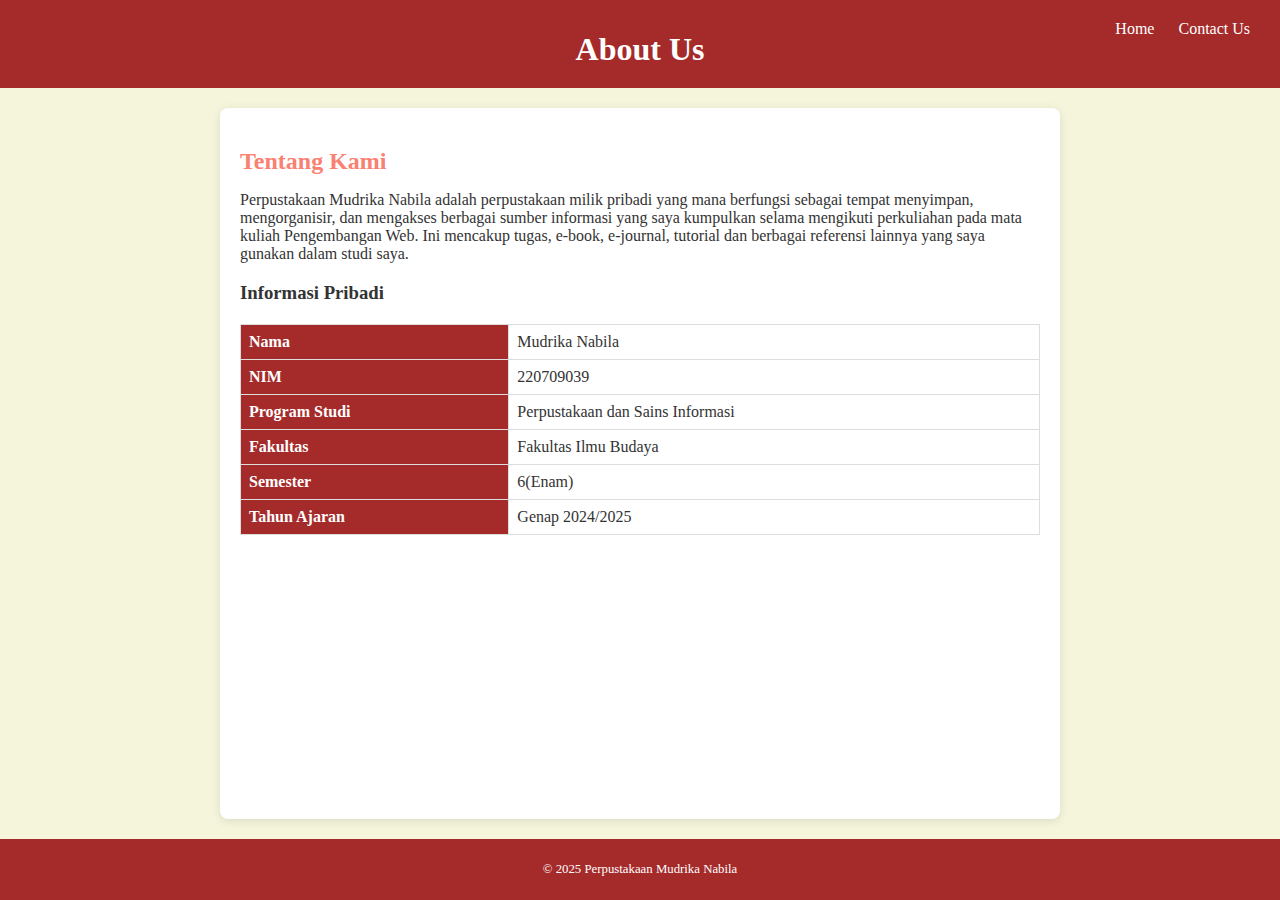
<file: about (1).html>
<!DOCTYPE html>
<html lang="id">
<head>
    <meta charset="UTF-8">
    <meta name="viewport" content="width=device-width, initial-scale=1.0">
    <title>About Us - PERPUSTAKAAN MUDRIKA NABILA</title>
    <style>
        body {
            font-family: Times New Roman, sans-serif;
            margin: 0;
            padding: 0;
            background-color: #f5f5dc; /* Warna latar belakang */
            color: #333;
            display: flex;
            flex-direction: column;
            min-height: 100vh; /* Memastikan footer di bagian bawah */
        }
        header {
            background-color: #a52a2a; /* Warna header */
            color: white;
            padding: 10px 20px;
            text-align: center;
        }
        nav {
            position: absolute;
            top: 20px;
            right: 20px;
        }
        nav a {
            margin: 0 10px;
            color: white;
            text-decoration: none;
            transition: color 0.3s; /* Transisi warna */
        }
        nav a:hover {
            color: #ff4500; /* Warna saat hover */
        }
        .container {
            max-width: 800px; /* Lebar maksimum kontainer */
            margin: 20px auto; /* Pusatkan kontainer */
            padding: 20px;
            background-color: #ffffff; /* Warna latar belakang kontainer */
            border-radius: 8px; /* Sudut melengkung */
            box-shadow: 0 2px 10px rgba(0, 0, 0, 0.1); /* Bayangan */
            flex: 1; /* Memungkinkan kontainer mengisi ruang yang tersedia */
        }
        h1 {
            color: #ffffff; /* Warna judul */
            margin-bottom: 10px; /* Spasi bawah judul */
        }
        h2 {
            color: #fa8072; /* Warna subjudul */
            margin-top: 20px; /* Spasi atas subjudul */
            margin-bottom: 10px; /* Spasi bawah subjudul */
        }
        table {
            width: 100%;
            border-collapse: collapse;
            margin-top: 20px;
        }
        table, th, td {
            border: 1px solid #ddd;
        }
        th, td {
            padding: 8px;
            text-align: left;
        }
        th {
            background-color: #a52a2a; /* Warna header tabel */
            color: white;
        }
        footer {
            text-align: center;
            padding: 10px;
            background-color: #a52a2a; /* Warna footer */
            color: white;
            font-size: 0.8em;
        }
    </style>
</head>
<body>

<header>
    <h1>About Us</h1>
    <nav>
        <a href="index.html">Home</a>
        <a href="contact.html">Contact Us</a>
    </nav>
</header>

<div class="container">
    <h2>Tentang Kami</h2>
    <p>Perpustakaan Mudrika Nabila adalah perpustakaan milik pribadi yang mana berfungsi sebagai tempat menyimpan, mengorganisir, dan mengakses berbagai sumber informasi yang saya kumpulkan selama mengikuti perkuliahan pada mata kuliah Pengembangan Web. Ini mencakup tugas, e-book, e-journal, tutorial dan berbagai referensi lainnya yang saya gunakan dalam studi saya.</p>
    
    <h3>Informasi Pribadi</h3>
    <table>
        <tr>
            <th>Nama</th>
            <td>Mudrika Nabila</td>
        </tr>
        <tr>
            <th>NIM</th>
            <td>220709039</td>
        </tr>
        <tr>
            <th>Program Studi</th>
            <td>Perpustakaan dan Sains Informasi</td>
        </tr>
        <tr>
            <th>Fakultas</th>
            <td>Fakultas Ilmu Budaya</td>
        </tr>
        <tr>
            <th>Semester</th>
            <td>6(Enam)</td>
        </tr>
        <tr>
            <th>Tahun Ajaran</th>
            <td>Genap 2024/2025</td>
        </tr>
    </table>
</div>

<footer>
    <p>&copy; 2025 Perpustakaan Mudrika Nabila
</file>
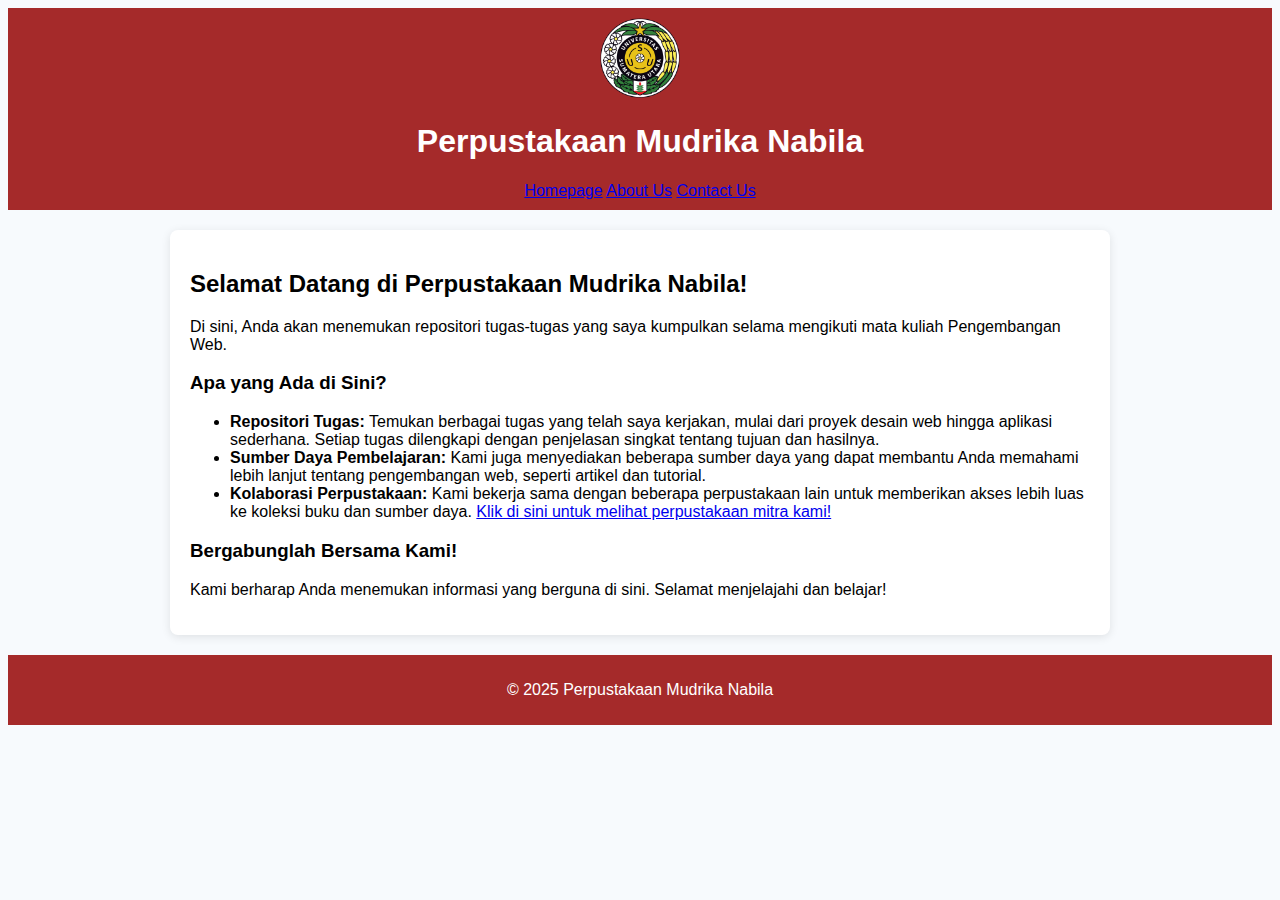
<file: collection.html>
<!DOCTYPE html>
<html lang="id">
<head>
    <meta charset="UTF-8">
    <meta name="viewport" content="width=device-width, initial-scale=1.0">
    <title>Perpustakaan Mudrika Nabila</title>
    <link rel="stylesheet" href="style.css">
</head>
<body>
    <header>
        <img src="logo.png" alt="Logo" width="80">
        <h1>Perpustakaan Mudrika Nabila</h1>
        <nav>
            <a href="index.html">Homepage</a>
            <a href="about.html">About Us</a>
            <a href="contact.html">Contact Us</a>
        </nav>
    </header>
    
    <div class="container">
        <section id="home">
            <h2>Selamat Datang di Perpustakaan Mudrika Nabila!</h2>
            <p>Di sini, Anda akan menemukan repositori tugas-tugas yang saya kumpulkan selama mengikuti mata kuliah Pengembangan Web.</p>
            
            <h3>Apa yang Ada di Sini?</h3>
            <ul>
                <li><b>Repositori Tugas:</b> Temukan berbagai tugas yang telah saya kerjakan, mulai dari proyek desain web hingga aplikasi sederhana. Setiap tugas dilengkapi dengan penjelasan singkat tentang tujuan dan hasilnya.</li>
                <li><b>Sumber Daya Pembelajaran:</b> Kami juga menyediakan beberapa sumber daya yang dapat membantu Anda memahami lebih lanjut tentang pengembangan web, seperti artikel dan tutorial.</li>
                <li><b>Kolaborasi Perpustakaan:</b> Kami bekerja sama dengan beberapa perpustakaan lain untuk memberikan akses lebih luas ke koleksi buku dan sumber daya. <a href="https://library.usu.ac.id/" target="_blank">Klik di sini untuk melihat perpustakaan mitra kami!</a></li>
            </ul>
    
            <h3>Bergabunglah Bersama Kami!</h3>
            <p>Kami berharap Anda menemukan informasi yang berguna di sini. Selamat menjelajahi dan belajar!</p>
        </section>
    </div>
    
    <footer>
        <p>&copy; 2025 Perpustakaan Mudrika Nabila
    </body>
     
 </html>
</file>
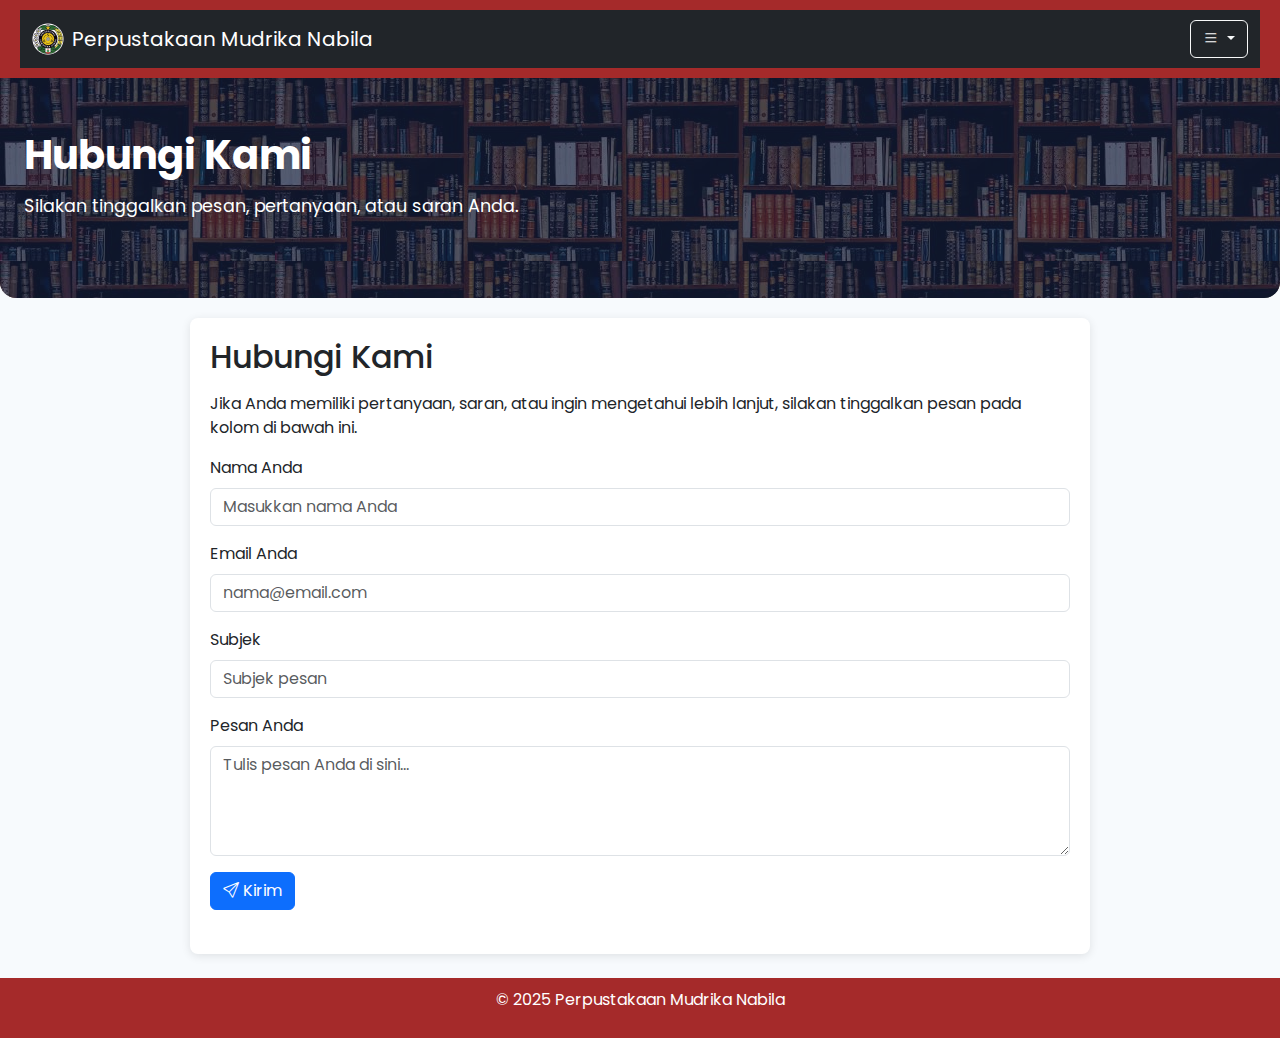
<file: contact.html>
<!DOCTYPE html>
<html lang="id">
<head>
    <meta charset="UTF-8">
    <meta name="viewport" content="width=device-width, initial-scale=1.0">
    <title>Contact Us - Perpustakaan Mudrika Nabila</title>
    <link href="https://cdn.jsdelivr.net/npm/bootstrap@5.3.2/dist/css/bootstrap.min.css" rel="stylesheet">
    <link href="https://fonts.googleapis.com/css2?family=Poppins:wght@500;600&display=swap" rel="stylesheet">
    <link rel="stylesheet" href="https://cdn.jsdelivr.net/npm/bootstrap-icons@1.11.1/font/bootstrap-icons.css">
    <link rel="stylesheet" href="style.css">
</head>
<body>
<header>
    <nav class="navbar navbar-dark bg-dark">
        <div class="container-fluid">
            <a class="navbar-brand d-flex align-items-center" href="contact.html">
                <img src="logo.png" alt="Logo" width="32" height="32" class="me-2">
                Perpustakaan Mudrika Nabila
            </a>
            <div class="dropdown">
                <button class="btn btn-outline-light dropdown-toggle" id="dropdownMenuButton" data-bs-toggle="dropdown" aria-expanded="false">
                    <i class="bi bi-list"></i>
                </button>
                <ul class="dropdown-menu dropdown-menu-end" aria-labelledby="dropdownMenuButton">
                    <li>
                        <a class="dropdown-item" href="index.html" data-bs-toggle="tooltip" title="Kembali ke halaman utama">
                            <i class="bi bi-house-door"></i> Homepage
                        </a>
                    </li>
                    <li>
                        <a class="dropdown-item" href="about.html" data-bs-toggle="tooltip" title="Informasi tentang kami">
                            <i class="bi bi-info-circle"></i> About Us
                        </a>
                    </li>
                    <li>
                        <a class="dropdown-item" href="contact.html" data-bs-toggle="tooltip" title="Hubungi kami">
                            <i class="bi bi-envelope"></i> Contact Us
                        </a>
                    </li>
                </ul>
            </div>
        </div>
    </nav>
</header>

<section class="hero mb-3">
    <div class="hero-content">
        <div class="hero-title">Hubungi Kami</div>
        <div class="hero-desc">
            Silakan tinggalkan pesan, pertanyaan, atau saran Anda.
        </div>
    </div>
</section>

<div class="container">
    <h2 class="mb-3">Hubungi Kami</h2>
    <p>
        Jika Anda memiliki pertanyaan, saran, atau ingin mengetahui lebih lanjut, silakan tinggalkan pesan pada kolom di bawah ini.
    </p>
    <form action="https://formspree.io/f/xblgdlnn" method="POST" class="mb-4">
        <div class="mb-3">
            <label for="name" class="form-label">Nama Anda</label>
            <input type="text" class="form-control" id="name" name="name" placeholder="Masukkan nama Anda" required>
        </div>
        <div class="mb-3">
            <label for="email" class="form-label">Email Anda</label>
            <input type="email" class="form-control" id="email" name="email" placeholder="nama@email.com" required>
        </div>
        <div class="mb-3">
            <label for="subject" class="form-label">Subjek</label>
            <input type="text" class="form-control" id="subject" name="subject" placeholder="Subjek pesan" required>
        </div>
        <div class="mb-3">
            <label for="message" class="form-label">Pesan Anda</label>
            <textarea class="form-control" id="message" name="message" rows="4" placeholder="Tulis pesan Anda di sini..." required></textarea>
        </div>
        <button type="submit" class="btn btn-primary">
            <i class="bi bi-send"></i> Kirim
        </button>
    </form>
</div>

<footer class="mt-4">
    <p>&copy; 2025 Perpustakaan Mudrika Nabila</p>
</footer>

<script src="https://cdn.jsdelivr.net/npm/bootstrap@5.3.2/dist/js/bootstrap.bundle.min.js"></script>
</body>
</html>
</file>
<file: style.css>
body {
  font-family: 'Poppins', sans-serif;
  background: #f7fafd;
}

header {
  background-color: #a52a2a;
  color: white;
  padding: 10px 20px;
  text-align: center;
}

.hero {
  background: url([data-uri]);
  min-height: 220px;
  color: #fff;
  display: flex;
  flex-direction: column;
  justify-content: center;
  align-items: flex-start;
  padding: 2rem 1.5rem 2.5rem 1.5rem;
  border-radius: 0 0 1rem 1rem;
  position: relative;
}

.hero:before {
  content: '';
  position: absolute;
  inset: 0;
  background: rgba(20,30,60,0.7);
  border-radius: 0 0 1rem 1rem;
}

.hero-content {
  position: relative;
  z-index: 1;
  width: 100%;
}

.hero-title {
  font-size: 2.5rem;
  font-weight: 700;
  margin-bottom: .5rem;
}

.hero-desc {
  font-size: 1.1rem;
  margin-bottom: 1.5rem;
  font-weight: 400;
}

.hero-btns .btn {
  margin-right: .5rem;
  margin-bottom: .5rem;
}

.card-img-top {
  height: 120px;
  object-fit: cover;
}

.container {
  max-width: 900px;
  margin: 20px auto;
  padding: 20px;
  background-color: #ffffff;
  border-radius: 8px;
  box-shadow: 0 2px 10px rgba(0, 0, 0, 0.1);
}

.card {
  transition: transform 0.2s;
}
.card:hover {
  transform: scale(1.05);
}

#forum {
  background: #fff;
  border-radius: 12px;
  box-shadow: 0 4px 16px rgba(0,0,0,0.05);
  padding: 1.5rem;
}
.forum-message {
  background: #f5f7fa;
  border-radius: 8px;
  padding: 0.8rem 1rem;
  margin-bottom: 0.7rem;
  font-size: 0.97em;
  box-shadow: 0 1px 4px rgba(0,0,0,0.03);
}
.forum-message .user {
  font-weight: 600;
  color: #4f46e5;
  margin-right: 0.5rem;
}
.forum-message .time {
  font-size: 0.88em;
  color: #888;
  margin-left: 0.5rem;
}
.forum-form textarea {
  resize: vertical;
  min-height: 60px;
  margin-bottom: 0.5rem;
}

/* Cookie Banner */
.cookie-banner {
  position: fixed;
  left: 0; right: 0; bottom: 0;
  background: rgba(34,34,34,0.97);
  color: #fff;
  padding: 18px 10px 14px 10px;
  z-index: 9999;
  box-shadow: 0 -2px 12px rgba(0,0,0,0.18);
  font-size: 1.05rem;
  display: flex;
  justify-content: center;
  align-items: center;
  animation: slideUp 0.6s;
}
@keyframes slideUp {
  from { transform: translateY(100%);}
  to { transform: translateY(0);}
}
.cookie-banner-content {
  display: flex;
  flex-direction: column;
  align-items: center;
  gap: 8px;
}
.cookie-banner-actions {
  margin-top: 8px;
  display: flex;
  gap: 14px;
}
.cookie-banner button {
  border: none;
  border-radius: 5px;
  padding: 7px 18px;
  font-size: 1rem;
  font-weight: bold;
  cursor: pointer;
  transition: background 0.2s, color 0.2s;
}
.cookie-banner .accept {
  background: #fff;
  color: #a83232;
}
.cookie-banner .manage {
  background: #a83232;
  color: #fff;
}
.cookie-banner.hide {
  display: none;
}

/* Modal Cookie */
.cookie-modal {
  display: none;
  position: fixed;
  z-index: 10000;
  left: 0; top: 0;
  width: 100vw; height: 100vh;
  background: rgba(0,0,0,0.45);
  justify-content: center;
  align-items: center;
}
.cookie-modal.active {
  display: flex;
}
.cookie-modal-content {
  background: #fff;
  color: #222;
  padding: 28px 32px 20px 32px;
  border-radius: 10px;
  max-width: 340px;
  min-width: 240px;
  text-align: left;
  box-shadow: 0 4px 24px rgba(0,0,0,0.18);
  animation: fadeIn 0.4s;
}
@keyframes fadeIn {
  from { opacity: 0; transform: scale(0.95);}
  to { opacity: 1; transform: scale(1);}
}
.cookie-modal-content h3 {
  margin-top: 0;
  margin-bottom: 18px;
  text-align: center;
}
.cookie-modal-content label {
  display: flex;
  align-items: center;
  justify-content: space-between;
  margin: 12px 0;
  font-size: 1rem;
}
.cookie-modal-content button.save {
  background: #a83232;
  color: #fff;
  margin-right: 10px;
}
.cookie-modal-content button.close {
  background: #eee;
  color: #333;
}
@media (max-width: 600px) {
  .cookie-modal-content { max-width: 96vw; min-width: 0; padding: 16px 8px; }
}

footer {
  text-align: center;
  padding: 10px;
  background-color: #a52a2a;
  color: white;
  font-size: 1em;
}
</file>
